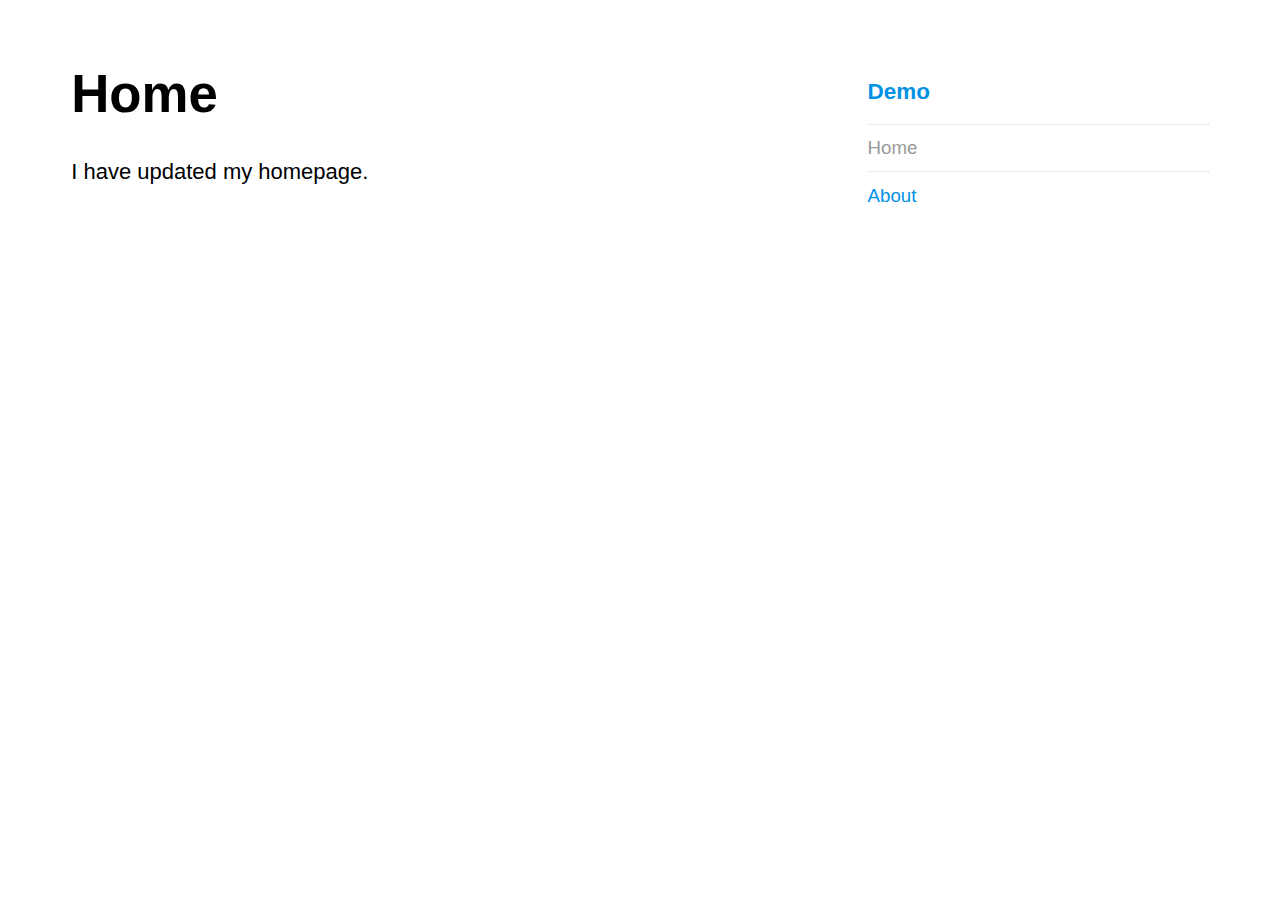
<file: index.html>
<!DOCTYPE html>
<html lang="en">
<head>
  <meta charset="utf-8" />
  <meta content="width=device-width, initial-scale=1" name="viewport">
  <meta name="generator" content="Siteleaf, http://siteleaf.com" />
  <title>Demo | Home</title>
  <link rel="canonical" href="http://xxix-demo.siteleaf.net/" />
  <link rel="alternate" type="application/rss+xml" href="http://xxix-demo.siteleaf.net/feed.xml" />
  <link rel="stylesheet" type="text/css" href="/style.css" />
</head>
<body>

  <div class="wrap">

    <header class="primary-header">
      <h1 class="site-title"><a href="/">Demo</a></h1>

      <ul class="page-menu">
      
        <li><a href="/" class="is-current-page">Home</a></li>
      
        <li><a href="/about">About</a></li>
      
      </ul>
    </header>

    <section class="content">

      <h1 class="content-title">Home</h1>

      
        
        <nav class="subpage-menu">
          
        </nav>
      

      <p>I have updated my homepage.</p>


      

        
        

      

      

    </section><!-- /content -->
  </div><!-- /wrap -->
</body>
</html>
</file>
<file: style.css>
body{
  font-family: Helvetica, Arial, sans-serif;
  font-size: 22px;
  line-height: 1.5;
}

img, video, object{ max-width: 100% }

article, header, nav, section {
    display: block;
}

/* Layout 
================================ */

.wrap{
  margin: 60px auto;
  max-width: 1200px;
  overflow: hidden;
  width: 90%;
}

.primary-header{
  float: right;
  width: 30%
}

.content{
  float: left;
  width: 65%;
}

@media only screen and (max-width: 1085px){
  body{
    font-size: 16px;
  }

  .wrap{
    margin: 15px auto;
  }

  .primary-header,  .content{
    float: none;
    width: auto;
  }

}

/* Text 
================================ */

a{
  color: #0091e5;
  text-decoration: none;
}

/* Header */

.primary-header{
  font-size: 0.85em;
}

.site-title{ font-size: 1.2em; }

.page-menu {
  margin: 0 0 30px;
  padding: 0;
}

.page-menu li{
  border-top: 1px dotted #d4d7d9;
  margin: 0.5em 0 0;
  padding: 0.5em 0 0;
  list-style: none;
}

.is-current-page{
  color: #999;
  pointer-events: none;
}

/* Content */

.content-title{
  font-size: 2.4em;
  line-height: 1.3;
  margin: 0 0 0.5em;
}

.post-preview{
  border-top: 1px dotted #d4d7d9;
  margin: 1em 0 0;
  padding: 1em 0 0;
}

.subpage-menu a{
  display: inline-block;
  margin-right: 15px;
}
/* I got 99 problems, but this last line ain't one */
</file>
